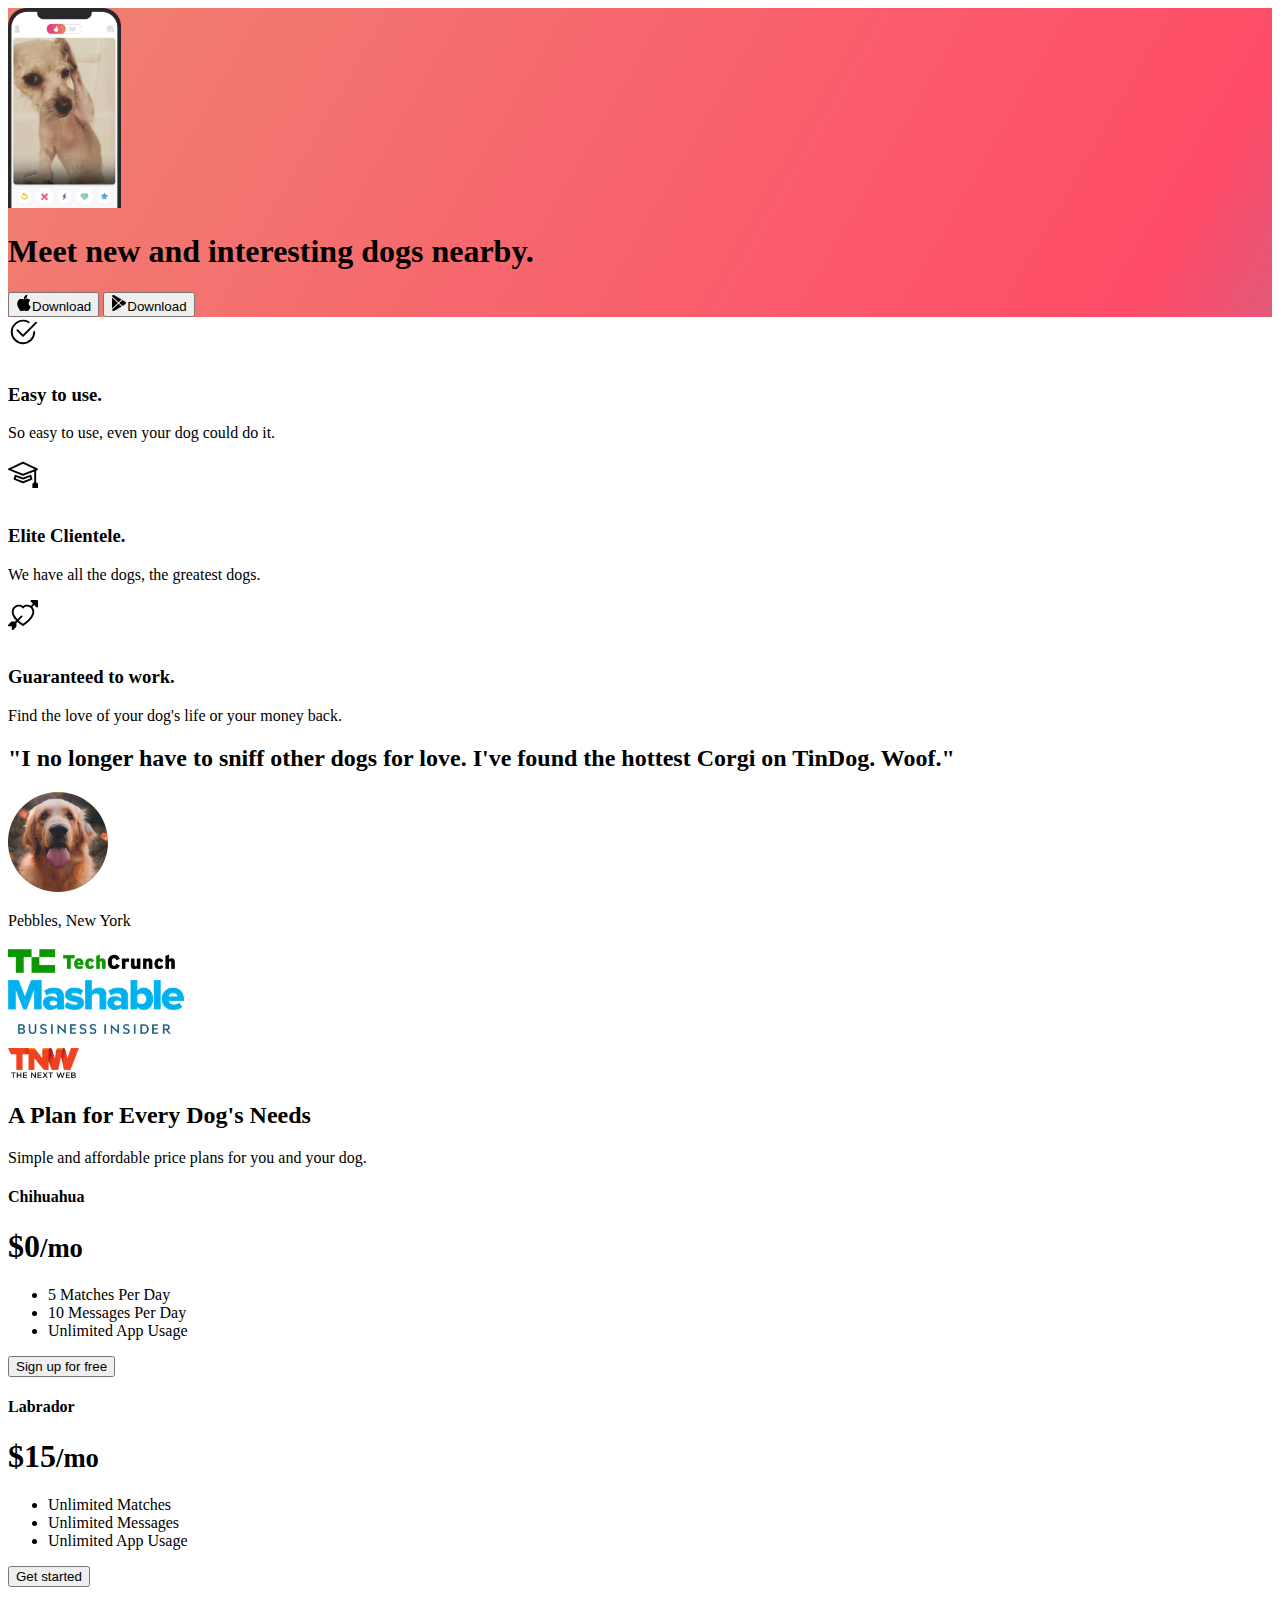
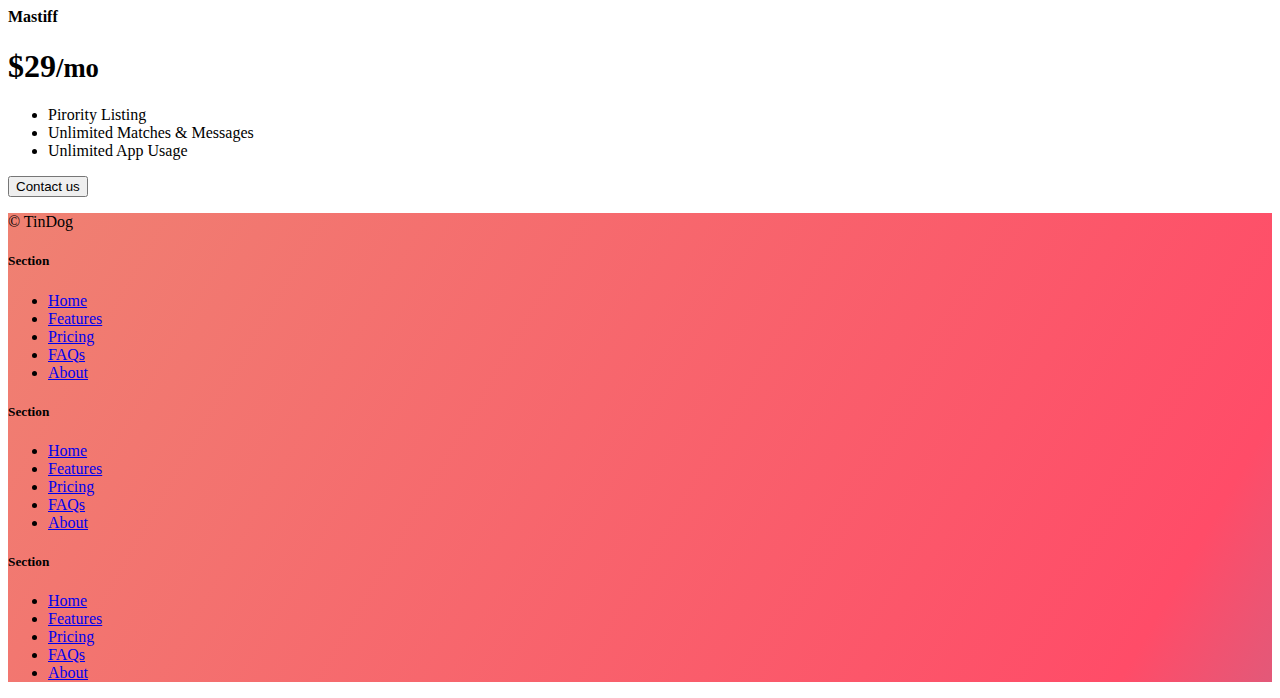
<file: index.html>
<!DOCTYPE html>
<html lang="en">

<head>
  <meta charset="UTF-8">
  <meta name="viewport" content="width=device-width, initial-scale=1.0">
  <link rel="shortcut icon" href="images/love-removebg-preview.jpg" type="image/x-icon">
  <title>TinDog</title>
  <link rel="stylesheet" href="./css/style.css">
  <link href="https://cdn.jsdelivr.net/npm/bootstrap@5.3.2/dist/css/bootstrap.min.css" rel="stylesheet" integrity="sha384-T3c6CoIi6uLrA9TneNEoa7RxnatzjcDSCmG1MXxSR1GAsXEV/Dwwykc2MPK8M2HN" crossorigin="anonymous">
</head>

<body>
  <!-- Title -->
  <section id="title" class="gradient-background">
    <div class="container col-xxl-8 px-4 pt-5">
      <div class="row flex-lg-row-reverse align-items-center g-5 pt-5">
        <div class="col-10 col-sm-8 col-lg-6">
          <img src="images/iphone.png" class="d-block mx-lg-auto img-fluid" alt="Bootstrap Themes"height="200" loading="lazy" >
        </div>
        <div class="col-lg-6">
          <h1 class="display-5 fw-bold text-body-emphasis lh-1 mb-3">Meet new and interesting dogs nearby.</h1>
          <div class="d-grid gap-2 d-md-flex justify-content-md-start">
            <button type="button" class="btn btn-primary btn-lg px-4 me-md-2 btn-light bt" fdprocessedid="1dmy9i"> <svg xmlns="http://www.w3.org/2000/svg" width="16" height="16" fill="currentColor"
              class="bi bi-apple mb-2 m-1
              " viewBox="0 0 16 16">
<path
                d="M11.182.008C11.148-.03 9.923.023 8.857 1.18c-1.066 1.156-.902 2.482-.878 2.516.024.034 1.52.087 2.475-1.258.955-1.345.762-2.391.728-2.43Zm3.314 11.733c-.048-.096-2.325-1.234-2.113-3.422.212-2.189 1.675-2.789 1.698-2.854.023-.065-.597-.79-1.254-1.157a3.692 3.692 0 0 0-1.563-.434c-.108-.003-.483-.095-1.254.116-.508.139-1.653.589-1.968.607-.316.018-1.256-.522-2.267-.665-.647-.125-1.333.131-1.824.328-.49.196-1.422.754-2.074 2.237-.652 1.482-.311 3.83-.067 4.56.244.729.625 1.924 1.273 2.796.576.984 1.34 1.667 1.659 1.899.319.232 1.219.386 1.843.067.502-.308 1.408-.485 1.766-.472.357.013 1.061.154 1.782.539.571.197 1.111.115 1.652-.105.541-.221 1.324-1.059 2.238-2.758.347-.79.505-1.217.473-1.282Z" />
<path
                d="M11.182.008C11.148-.03 9.923.023 8.857 1.18c-1.066 1.156-.902 2.482-.878 2.516.024.034 1.52.087 2.475-1.258.955-1.345.762-2.391.728-2.43Zm3.314 11.733c-.048-.096-2.325-1.234-2.113-3.422.212-2.189 1.675-2.789 1.698-2.854.023-.065-.597-.79-1.254-1.157a3.692 3.692 0 0 0-1.563-.434c-.108-.003-.483-.095-1.254.116-.508.139-1.653.589-1.968.607-.316.018-1.256-.522-2.267-.665-.647-.125-1.333.131-1.824.328-.49.196-1.422.754-2.074 2.237-.652 1.482-.311 3.83-.067 4.56.244.729.625 1.924 1.273 2.796.576.984 1.34 1.667 1.659 1.899.319.232 1.219.386 1.843.067.502-.308 1.408-.485 1.766-.472.357.013 1.061.154 1.782.539.571.197 1.111.115 1.652-.105.541-.221 1.324-1.059 2.238-2.758.347-.79.505-1.217.473-1.282Z" />
</svg>Download</button>
            <button type="button" class="btn btn-outline-secondary btn-lg px-4 btn-outline-light"  fdprocessedid="1hi6fn"> <svg xmlns="http://www.w3.org/2000/svg" width="16" height="16" fill="currentColor"
              class="bi bi-google-play mb-2 m-1   " viewBox="0 0 16 16">
<path
                d="M14.222 9.374c1.037-.61 1.037-2.137 0-2.748L11.528 5.04 8.32 8l3.207 2.96 2.694-1.586Zm-3.595 2.116L7.583 8.68 1.03 14.73c.201 1.029 1.36 1.61 2.303 1.055l7.294-4.295ZM1 13.396V2.603L6.846 8 1 13.396ZM1.03 1.27l6.553 6.05 3.044-2.81L3.333.215C2.39-.341 1.231.24 1.03 1.27Z" />
</svg>Download</button>
          </div>
        </div>
      </div>
   </div>
  </section>
  <!-- Features -->
  <section id="features">
    <div class="container px-4 py-5" id="hanging-icons">
      <div class="row g-4 py-5 row-cols-1 row-cols-lg-3">
        <div class="col d-flex align-items-start">
          <div class="icon-square text-body-emphasis bg-body-secondary d-inline-flex align-items-center    justify-content-center fs-4 flex-shrink-0 me-3">
            <svg xmlns="http://www.w3.org/2000/svg" height="30" fill="currentColor" class="bi bi-check2-circle"
            viewBox="0 0 16 16">
<path
              d="M2.5 8a5.5 5.5 0 0 1 8.25-4.764.5.5 0 0 0 .5-.866A6.5 6.5 0 1 0 14.5 8a.5.5 0 0 0-1 0 5.5 5.5 0 1 1-11 0z" />
<path
              d="M15.354 3.354a.5.5 0 0 0-.708-.708L8 9.293 5.354 6.646a.5.5 0 1 0-.708.708l3 3a.5.5 0 0 0 .708 0l7-7z" />
            </svg>
          </div>
          <div>
            <h3 class="fs-2 text-body-emphasis">Easy to use.</h3>
            <p>So easy to use, even your dog could do it.</p>
          </div>
        </div>
        <div class="col d-flex align-items-start">
          <div class="icon-square text-body-emphasis bg-body-secondary d-inline-flex align-items-center justify-content-center fs-4 flex-shrink-0 me-3 ">
            <svg xmlns="http://www.w3.org/2000/svg" height="30" fill="currentColor" class="bi bi-mortarboard" viewBox="0 0 16 16">
              <path d="M8.211 2.047a.5.5 0 0 0-.422 0l-7.5 3.5a.5.5 0 0 0 .025.917l7.5 3a.5.5 0 0 0 .372 0L14 7.14V13a1 1 0 0 0-1 1v2h3v-2a1 1 0 0 0-1-1V6.739l.686-.275a.5.5 0 0 0 .025-.917l-7.5-3.5ZM8 8.46 1.758 5.965 8 3.052l6.242 2.913L8 8.46Z"/>
              <path d="M4.176 9.032a.5.5 0 0 0-.656.327l-.5 1.7a.5.5 0 0 0 .294.605l4.5 1.8a.5.5 0 0 0 .372 0l4.5-1.8a.5.5 0 0 0 .294-.605l-.5-1.7a.5.5 0 0 0-.656-.327L8 10.466 4.176 9.032Zm-.068 1.873.22-.748 3.496 1.311a.5.5 0 0 0 .352 0l3.496-1.311.22.748L8 12.46l-3.892-1.556Z"/>
              </svg>
          </div>
          <div>
            <h3 class="fs-2 text-body-emphasis">Elite Clientele.</h3>
            <p>We have all the dogs, the greatest dogs.</p>
          </div>
        </div>
        <div class="col d-flex align-items-start">
          <div class="icon-square text-body-emphasis bg-body-secondary d-inline-flex align-items-center justify-content-center fs-4 flex-shrink-0 me-3">
            <svg xmlns="http://www.w3.org/2000/svg" height="30" fill="currentColor" class="bi bi-arrow-through-heart"
              viewBox="0 0 16 16">
                <path fill-rule="evenodd"
                d="M2.854 15.854A.5.5 0 0 1 2 15.5V14H.5a.5.5 0 0 1-.354-.854l1.5-1.5A.5.5 0 0 1 2 11.5h1.793l.53-.53c-.771-.802-1.328-1.58-1.704-2.32-.798-1.575-.775-2.996-.213-4.092C3.426 2.565 6.18 1.809 8 3.233c1.25-.98 2.944-.928 4.212-.152L13.292 2 12.147.854A.5.5 0 0 1 12.5 0h3a.5.5 0 0 1 .5.5v3a.5.5 0 0 1-.854.354L14 2.707l-1.006 1.006c.236.248.44.531.6.845.562 1.096.585 2.517-.213 4.092-.793 1.563-2.395 3.288-5.105 5.08L8 13.912l-.276-.182a21.86 21.86 0 0 1-2.685-2.062l-.539.54V14a.5.5 0 0 1-.146.354l-1.5 1.5Zm2.893-4.894A20.419 20.419 0 0 0 8 12.71c2.456-1.666 3.827-3.207 4.489-4.512.679-1.34.607-2.42.215-3.185-.817-1.595-3.087-2.054-4.346-.761L8 4.62l-.358-.368c-1.259-1.293-3.53-.834-4.346.761-.392.766-.464 1.845.215 3.185.323.636.815 1.33 1.519 2.065l1.866-1.867a.5.5 0 1 1 .708.708L5.747 10.96Z" />
</svg>
          </div>
          <div>
            <h3 class="fs-2 text-body-emphasis">Guaranteed to work.</h3>
            <p>Find the love of your dog's life or your money back.<p>
          </div>
        </div>
      </div>
    </div>
  </section>
  <!-- Testimonial -->
  <section id="testimonial">
    <div class="my-5">
      <div class="p-5 text-center bg-body-tertiary">
        <div class="container py-5">
          <h2 class="text-body-emphasis">"I no longer have to sniff other dogs for love. I've found the hottest Corgi on TinDog. Woof."</h2>
          <img src="./images/dog-img.jpg" class="profile-img mt-5"  alt="">
          <p class="col-lg-8 mx-auto lead mt-2">Pebbles, New York</p>
          </div>
          <div class="container">
          <div class="row">
            <div class="col-lg-3 col-sm-12"> <img src="./images/techcrunch.png" alt="tech cruch logo" height="30"></div>
            <div class="col-lg-3 col-sm-12"> <img src="./images/mashable.png" alt="mashable logo" height="30"></div>
            <div class="col-lg-3 col-sm-12"> <img src="./images/bizinsider.png" alt="bizi logo" height="30"></div>
            <div class="col-lg-3 col-sm-12"> <img src="./images/tnw.png" alt="tnw logo" height="30"></div>
            </div>
            </div>
        </div>
      </div>
    </div>
  </section>
  <!-- Pricing -->
  <section id="pricing">
    <header>
      <div class="pricing-header p-3 pb-md-4 mx-auto text-center">
        <h2 class="display-4 fw-normal text-body-emphasis mt-3">A Plan for Every Dog's Needs</h2>
        <p class="fs-5 text-body-secondary">Simple and affordable price plans for you and your dog.</p>
      </div>
    </header>
    <main>
      <div class="container">
      <div class="row row-cols-1 row-cols-md-3 mb-3 text-center">
        <div class="col">
          <div class="card mb-4 rounded-3 shadow-sm">
            <div class="card-header py-3">
              <h4 class="my-0 fw-normal">Chihuahua</h4>
            </div>
            <div class="card-body">
              <h1 class="card-title pricing-card-title">$0<small class="text-body-secondary fw-light">/mo</small></h1>
              <ul class="list-unstyled mt-3 mb-4">
                <li>5 Matches Per Day</li>
                <li>10 Messages Per Day</li>
                <li>Unlimited App Usage</li>
              </ul>
              <button type="button" class="w-100 btn btn-lg btn-outline-dark">Sign up for free</button>
            </div>
          </div>
        </div>
        <div class="col" class="">
          <div class="card mb-4 rounded-3 shadow-sm">
            <div class="card-header py-3">
              <h4 class="my-0 fw-normal">Labrador</h4>
            </div>
            <div class="card-body">
              <h1 class="card-title pricing-card-title">$15<small class="text-body-secondary fw-light">/mo</small></h1>
              <ul class="list-unstyled mt-3 mb-4">
                <li>Unlimited Matches</li>
                <li>Unlimited Messages</li>
                <li>Unlimited App Usage</li>
              </ul>
              <button type="button" class="w-100 btn btn-lg btn-dark">Get started</button>
            </div>
          </div>
        </div>
        <div class="col">
          <div class="card mb-4 rounded-3 shadow-sm border-dark">
            <div class="card-header py-3 text-bg-dark border-dark">
              <h4 class="my-0 fw-normal">Mastiff</h4>
            </div>
            <div class="card-body">
              <h1 class="card-title pricing-card-title">$29<small class="text-body-secondary fw-light">/mo</small></h1>
              <ul class="list-unstyled mt-3 mb-4">
                <li>Pirority Listing</li>
                <li>Unlimited Matches & Messages</li>
                <li>Unlimited App Usage</li>
              </ul>
              <button type="button" class="w-100 btn btn-lg btn-dark">Contact us</button>
            </div>
          </div>
        </div>
      </div>
    </main>
  </div>
  </section>
  <!-- Footer -->
  <section id="footer" class="gradient-background">
    <div class="container">
      <footer class="row row-cols-1 row-cols-sm-2 row-cols-md-5 py-5 mt-5">
        <div class="col mb-3">
          <p class="text-body-secondary">© TinDog</p>
        </div>
    
        <div class="col mb-3">
    
        </div>
    
        <div class="col mb-3">
          <h5>Section</h5>
          <ul class="nav flex-column">
            <li class="nav-item mb-2"><a href="#" class="nav-link p-0 text-body-secondary">Home</a></li>
            <li class="nav-item mb-2"><a href="#" class="nav-link p-0 text-body-secondary">Features</a></li>
            <li class="nav-item mb-2"><a href="#" class="nav-link p-0 text-body-secondary">Pricing</a></li>
            <li class="nav-item mb-2"><a href="#" class="nav-link p-0 text-body-secondary">FAQs</a></li>
            <li class="nav-item mb-2"><a href="#" class="nav-link p-0 text-body-secondary">About</a></li>
          </ul>
        </div>
    
        <div class="col mb-3">
          <h5>Section</h5>
          <ul class="nav flex-column">
            <li class="nav-item mb-2"><a href="#" class="nav-link p-0 text-body-secondary">Home</a></li>
            <li class="nav-item mb-2"><a href="#" class="nav-link p-0 text-body-secondary">Features</a></li>
            <li class="nav-item mb-2"><a href="#" class="nav-link p-0 text-body-secondary">Pricing</a></li>
            <li class="nav-item mb-2"><a href="#" class="nav-link p-0 text-body-secondary">FAQs</a></li>
            <li class="nav-item mb-2"><a href="#" class="nav-link p-0 text-body-secondary">About</a></li>
          </ul>
        </div>
    
        <div class="col mb-3">
          <h5>Section</h5>
          <ul class="nav flex-column">
            <li class="nav-item mb-2"><a href="#" class="nav-link p-0 text-body-secondary">Home</a></li>
            <li class="nav-item mb-2"><a href="#" class="nav-link p-0 text-body-secondary">Features</a></li>
            <li class="nav-item mb-2"><a href="#" class="nav-link p-0 text-body-secondary">Pricing</a></li>
            <li class="nav-item mb-2"><a href="#" class="nav-link p-0 text-body-secondary">FAQs</a></li>
            <li class="nav-item mb-2"><a href="#" class="nav-link p-0 text-body-secondary">About</a></li>
          </ul>
        </div>
      </footer>
    </div>
  </section>
</body>

</html>
</file>
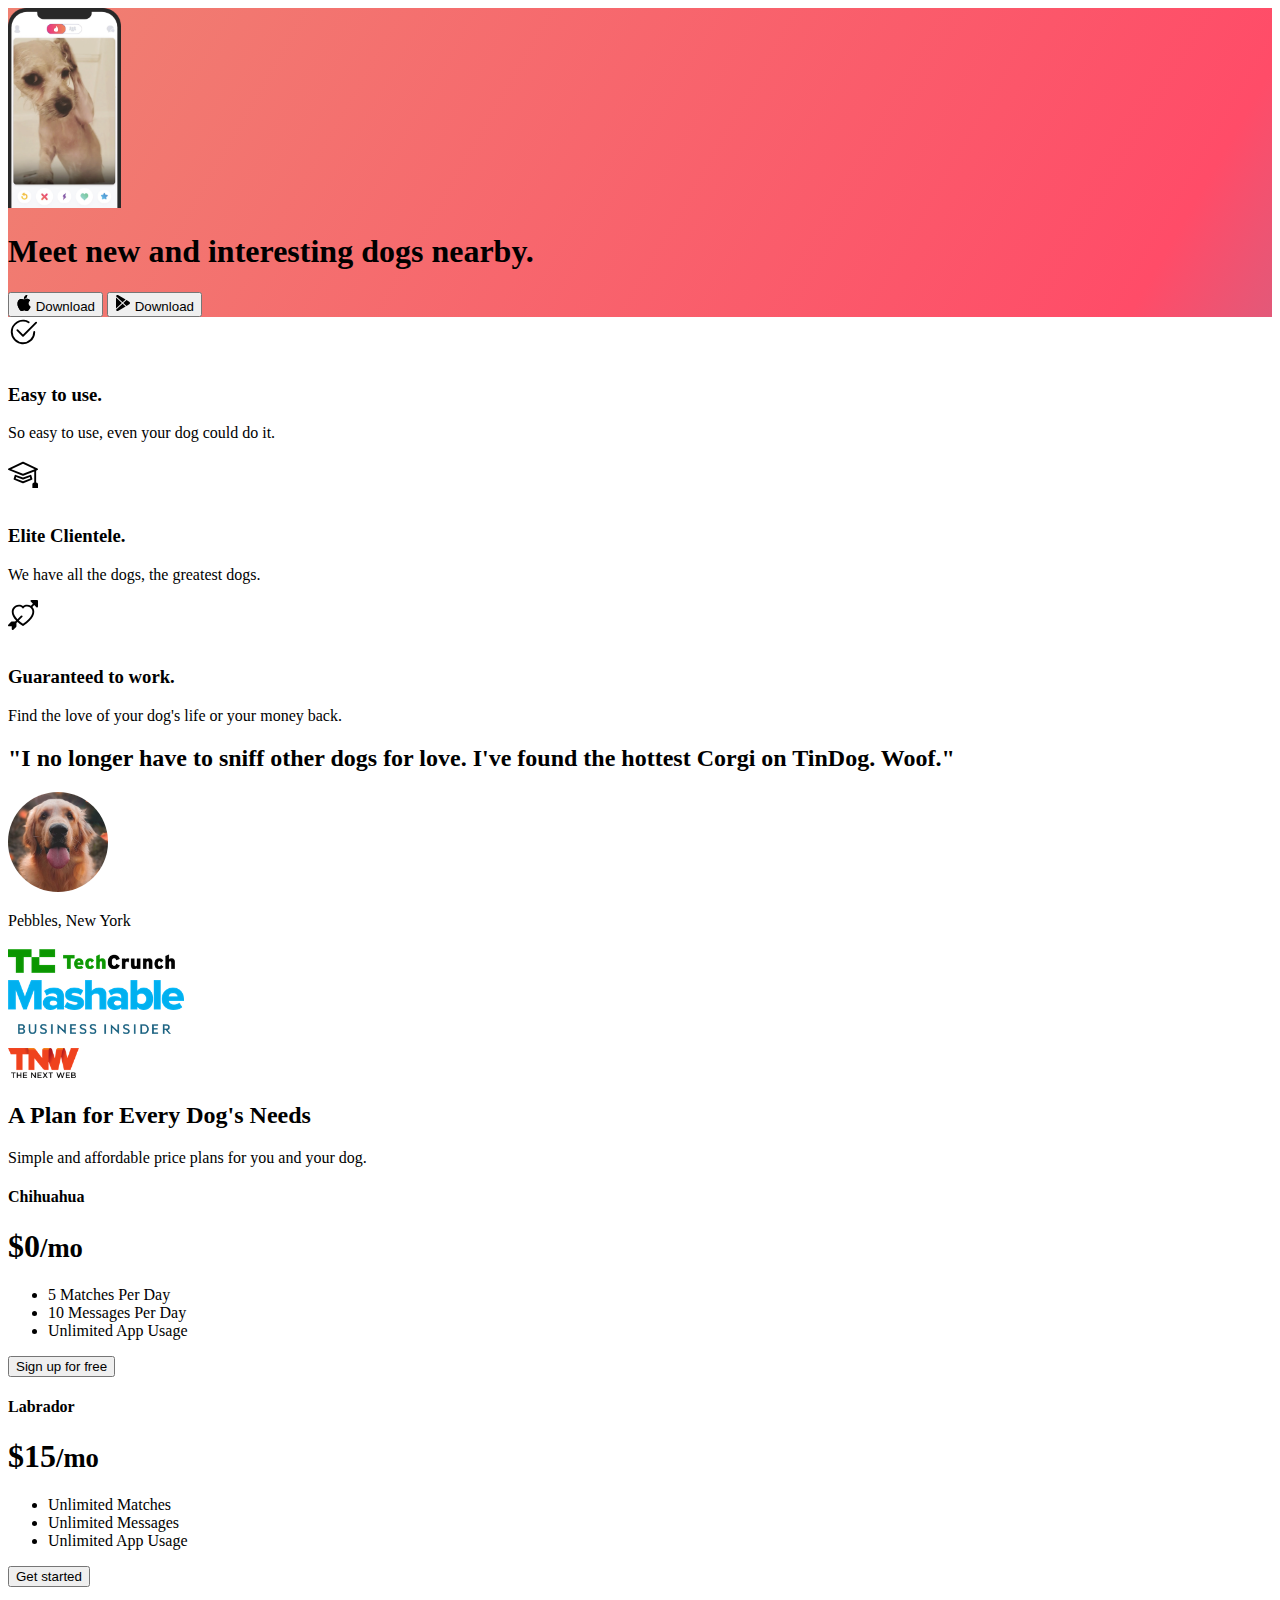
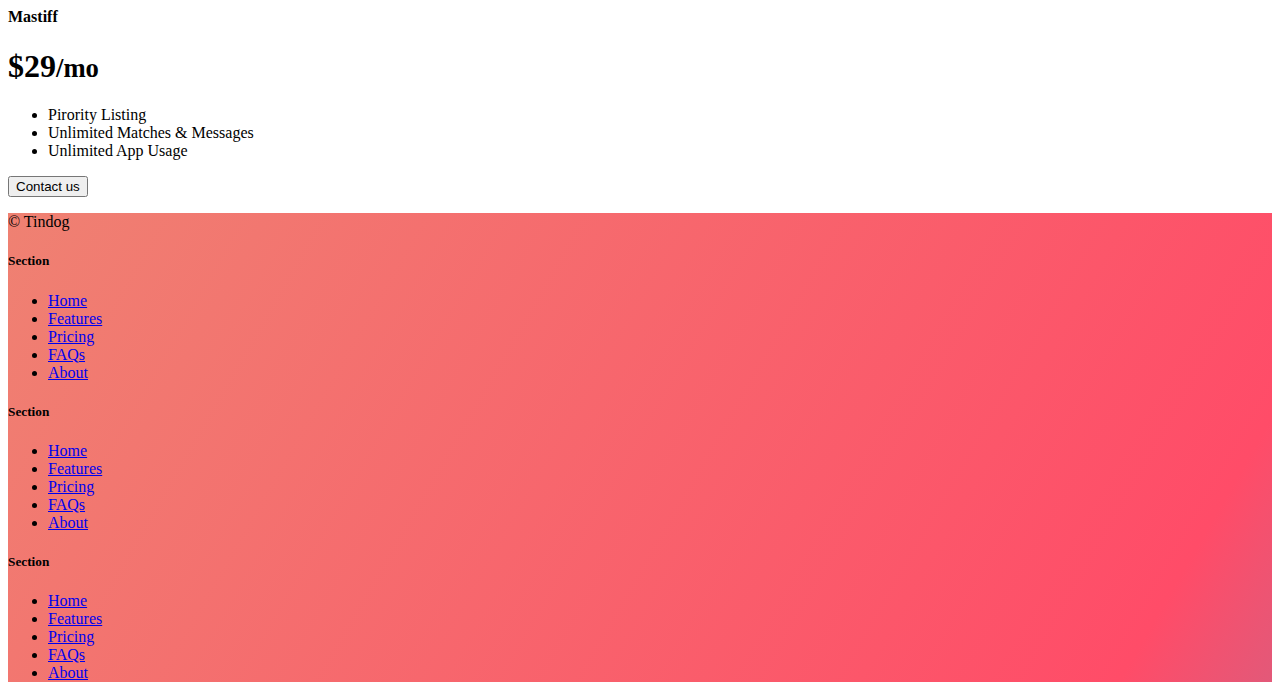
<file: solution.html>
<!DOCTYPE html>
<html lang="en">

<head>
  <meta charset="UTF-8">
  <meta name="viewport" content="width=device-width, initial-scale=1.0">
  <link rel="shortcut icon" href="/images/love-removebg-preview.jpg" type="image/x-icon">
  <title>TinDog</title>
  <link href="https://cdn.jsdelivr.net/npm/bootstrap@5.3.0-alpha3/dist/css/bootstrap.min.css" rel="stylesheet"
    integrity="sha384-KK94CHFLLe+nY2dmCWGMq91rCGa5gtU4mk92HdvYe+M/SXH301p5ILy+dN9+nJOZ" crossorigin="anonymous">
  <link rel="stylesheet" href="./css/solution.css">
</head>

<body>


  <!-- Title -->
  <section id="title" class="gradient-background">

    <div class="container col-xxl-8 px-4 pt-5">
      <div class="row flex-lg-row-reverse align-items-center g-5 pt-5">
        <div class="col-10 col-sm-8 col-lg-6">
          <img src="./images/iphone.png" class="d-block mx-lg-auto img-fluid" alt="Bootstrap Themes" height="200"
            loading="lazy">
        </div>
        <div class="col-lg-6">
          <h1 class="display-5 fw-bold text-body-emphasis lh-1 mb-3">Meet new and interesting dogs nearby.</h1>

          <div class="d-grid gap-2 d-md-flex justify-content-md-start">
            <button type="button" class="btn btn-light btn-lg px-4 me-md-2"><svg xmlns="http://www.w3.org/2000/svg"
                width="16" height="16" fill="currentColor" class="bi bi-apple mb-1" viewBox="0 0 16 16">
                <path
                  d="M11.182.008C11.148-.03 9.923.023 8.857 1.18c-1.066 1.156-.902 2.482-.878 2.516.024.034 1.52.087 2.475-1.258.955-1.345.762-2.391.728-2.43Zm3.314 11.733c-.048-.096-2.325-1.234-2.113-3.422.212-2.189 1.675-2.789 1.698-2.854.023-.065-.597-.79-1.254-1.157a3.692 3.692 0 0 0-1.563-.434c-.108-.003-.483-.095-1.254.116-.508.139-1.653.589-1.968.607-.316.018-1.256-.522-2.267-.665-.647-.125-1.333.131-1.824.328-.49.196-1.422.754-2.074 2.237-.652 1.482-.311 3.83-.067 4.56.244.729.625 1.924 1.273 2.796.576.984 1.34 1.667 1.659 1.899.319.232 1.219.386 1.843.067.502-.308 1.408-.485 1.766-.472.357.013 1.061.154 1.782.539.571.197 1.111.115 1.652-.105.541-.221 1.324-1.059 2.238-2.758.347-.79.505-1.217.473-1.282Z" />
                <path
                  d="M11.182.008C11.148-.03 9.923.023 8.857 1.18c-1.066 1.156-.902 2.482-.878 2.516.024.034 1.52.087 2.475-1.258.955-1.345.762-2.391.728-2.43Zm3.314 11.733c-.048-.096-2.325-1.234-2.113-3.422.212-2.189 1.675-2.789 1.698-2.854.023-.065-.597-.79-1.254-1.157a3.692 3.692 0 0 0-1.563-.434c-.108-.003-.483-.095-1.254.116-.508.139-1.653.589-1.968.607-.316.018-1.256-.522-2.267-.665-.647-.125-1.333.131-1.824.328-.49.196-1.422.754-2.074 2.237-.652 1.482-.311 3.83-.067 4.56.244.729.625 1.924 1.273 2.796.576.984 1.34 1.667 1.659 1.899.319.232 1.219.386 1.843.067.502-.308 1.408-.485 1.766-.472.357.013 1.061.154 1.782.539.571.197 1.111.115 1.652-.105.541-.221 1.324-1.059 2.238-2.758.347-.79.505-1.217.473-1.282Z" />
              </svg> Download</button>
            <button type="button" class="btn btn-outline-light btn-lg px-4"><svg xmlns="http://www.w3.org/2000/svg"
                width="16" height="16" fill="currentColor" class="bi bi-google-play mb-1" viewBox="0 0 16 16">
                <path
                  d="M14.222 9.374c1.037-.61 1.037-2.137 0-2.748L11.528 5.04 8.32 8l3.207 2.96 2.694-1.586Zm-3.595 2.116L7.583 8.68 1.03 14.73c.201 1.029 1.36 1.61 2.303 1.055l7.294-4.295ZM1 13.396V2.603L6.846 8 1 13.396ZM1.03 1.27l6.553 6.05 3.044-2.81L3.333.215C2.39-.341 1.231.24 1.03 1.27Z" />
              </svg> Download</button>
          </div>
        </div>
      </div>
    </div>
  </section>
  <!-- Features -->
  <section id="features">
    <div class="container mt-5">
      <div class="row g-4 py-5 row-cols-1 row-cols-lg-3">
        <div class="col d-flex align-items-start">
          <div
            class="icon-square text-body-emphasis bg-body-secondary d-inline-flex align-items-center justify-content-center fs-4 flex-shrink-0 me-3">
            <svg xmlns="http://www.w3.org/2000/svg" height="30" fill="currentColor" class="bi bi-check2-circle"
              viewBox="0 0 16 16">
              <path
                d="M2.5 8a5.5 5.5 0 0 1 8.25-4.764.5.5 0 0 0 .5-.866A6.5 6.5 0 1 0 14.5 8a.5.5 0 0 0-1 0 5.5 5.5 0 1 1-11 0z" />
              <path
                d="M15.354 3.354a.5.5 0 0 0-.708-.708L8 9.293 5.354 6.646a.5.5 0 1 0-.708.708l3 3a.5.5 0 0 0 .708 0l7-7z" />
            </svg>
          </div>
          <div>
            <h3 class="fs-2">Easy to use.</h3>
            <p>So easy to use, even your dog could do it.</p>

          </div>
        </div>
        <div class="col d-flex align-items-start">
          <div
            class="icon-square text-body-emphasis bg-body-secondary d-inline-flex align-items-center justify-content-center fs-4 flex-shrink-0 me-3">
            <svg xmlns="http://www.w3.org/2000/svg" height="30" fill="currentColor" class="bi bi-mortarboard"
              viewBox="0 0 16 16">
              <path
                d="M8.211 2.047a.5.5 0 0 0-.422 0l-7.5 3.5a.5.5 0 0 0 .025.917l7.5 3a.5.5 0 0 0 .372 0L14 7.14V13a1 1 0 0 0-1 1v2h3v-2a1 1 0 0 0-1-1V6.739l.686-.275a.5.5 0 0 0 .025-.917l-7.5-3.5ZM8 8.46 1.758 5.965 8 3.052l6.242 2.913L8 8.46Z" />
              <path
                d="M4.176 9.032a.5.5 0 0 0-.656.327l-.5 1.7a.5.5 0 0 0 .294.605l4.5 1.8a.5.5 0 0 0 .372 0l4.5-1.8a.5.5 0 0 0 .294-.605l-.5-1.7a.5.5 0 0 0-.656-.327L8 10.466 4.176 9.032Zm-.068 1.873.22-.748 3.496 1.311a.5.5 0 0 0 .352 0l3.496-1.311.22.748L8 12.46l-3.892-1.556Z" />
            </svg>
          </div>
          <div>
            <h3 class="fs-2">Elite Clientele.</h3>
            <p>We have all the dogs, the greatest dogs.</p>

          </div>
        </div>
        <div class="col d-flex align-items-start">
          <div
            class="icon-square text-body-emphasis bg-body-secondary d-inline-flex align-items-center justify-content-center fs-4 flex-shrink-0 me-3">
            <svg xmlns="http://www.w3.org/2000/svg" height="30" fill="currentColor" class="bi bi-arrow-through-heart"
              viewBox="0 0 16 16">
              <path fill-rule="evenodd"
                d="M2.854 15.854A.5.5 0 0 1 2 15.5V14H.5a.5.5 0 0 1-.354-.854l1.5-1.5A.5.5 0 0 1 2 11.5h1.793l.53-.53c-.771-.802-1.328-1.58-1.704-2.32-.798-1.575-.775-2.996-.213-4.092C3.426 2.565 6.18 1.809 8 3.233c1.25-.98 2.944-.928 4.212-.152L13.292 2 12.147.854A.5.5 0 0 1 12.5 0h3a.5.5 0 0 1 .5.5v3a.5.5 0 0 1-.854.354L14 2.707l-1.006 1.006c.236.248.44.531.6.845.562 1.096.585 2.517-.213 4.092-.793 1.563-2.395 3.288-5.105 5.08L8 13.912l-.276-.182a21.86 21.86 0 0 1-2.685-2.062l-.539.54V14a.5.5 0 0 1-.146.354l-1.5 1.5Zm2.893-4.894A20.419 20.419 0 0 0 8 12.71c2.456-1.666 3.827-3.207 4.489-4.512.679-1.34.607-2.42.215-3.185-.817-1.595-3.087-2.054-4.346-.761L8 4.62l-.358-.368c-1.259-1.293-3.53-.834-4.346.761-.392.766-.464 1.845.215 3.185.323.636.815 1.33 1.519 2.065l1.866-1.867a.5.5 0 1 1 .708.708L5.747 10.96Z" />
            </svg>
          </div>
          <div>
            <h3 class="fs-2">Guaranteed to work.</h3>
            <p>Find the love of your dog's life or your money back.</p>

          </div>
        </div>
      </div>
    </div>
  </section>
  <!-- Testimonial -->
  <section id="testimonial">
    <div class="my-5">
      <div class="p-5 text-center bg-body-tertiary">
        <div class="container py-5">
          <h2 class="text-body-emphasis">"I no longer have to sniff other dogs for love. I've found the hottest Corgi on
            TinDog. Woof."</h2>
          <img class="profile-img mt-5" src="./images/dog-img.jpg" alt="dog image">
          <p class="col-lg-8 mx-auto lead mt-2">
            Pebbles, New York
          </p>
        </div>

        <div class="container">
          <div class="row">
            <div class="col-lg-3 col-sm-12">
              <img src="./images/techcrunch.png" alt="techcrunch" height="30">
            </div>
            <div class="col-lg-3 col-sm-12">
              <img src="./images/mashable.png" alt="mashable" height="30">
            </div>
            <div class="col-lg-3 col-sm-12">
              <img src="./images/bizinsider.png" alt="bizinsider" height="30">
            </div>
            <div class="col-lg-3 col-sm-12">
              <img src="./images/tnw.png" alt="tnw" height="30">
            </div>
          </div>
        </div>
      </div>
    </div>
  </section>
  <!-- Pricing -->
  <section id="pricing">
    <div class="container">
      <div class="pricing-header p-3 pb-md-4 mx-auto text-center">
        <h2 class="display-4 fw-normal">A Plan for Every Dog's Needs</h2>
        <p class="fs-5 text-body-secondary">Simple and affordable price plans for you and your dog.
      </div>
      <div class="row row-cols-1 row-cols-md-3 mb-3 text-center">
        <div class="col">
          <div class="card mb-4 rounded-3 shadow-sm">
            <div class="card-header py-3">
              <h4 class="my-0 fw-normal">Chihuahua</h4>
            </div>
            <div class="card-body">
              <h1 class="card-title pricing-card-title">$0<small class="text-body-secondary fw-light">/mo</small></h1>
              <ul class="list-unstyled mt-3 mb-4">
                <li>5 Matches Per Day</li>
                <li>10 Messages Per Day</li>
                <li>Unlimited App Usage</li>
              </ul>
              <button type="button" class="w-100 btn btn-lg btn-outline-dark">Sign up for free</button>
            </div>
          </div>
        </div>
        <div class="col">
          <div class="card mb-4 rounded-3 shadow-sm">
            <div class="card-header py-3">
              <h4 class="my-0 fw-normal">Labrador</h4>
            </div>
            <div class="card-body">
              <h1 class="card-title pricing-card-title">$15<small class="text-body-secondary fw-light">/mo</small></h1>
              <ul class="list-unstyled mt-3 mb-4">
                <li>Unlimited Matches</li>
                <li>Unlimited Messages</li>
                <li>Unlimited App Usage</li>
              </ul>
              <button type="button" class="w-100 btn btn-lg btn-dark">Get started</button>
            </div>
          </div>
        </div>
        <div class="col">
          <div class="card mb-4 rounded-3 shadow-sm border-dark">
            <div class="card-header py-3 text-bg-dark border-dark">
              <h4 class="my-0 fw-normal">Mastiff</h4>
            </div>
            <div class="card-body">
              <h1 class="card-title pricing-card-title">$29<small class="text-body-secondary fw-light">/mo</small></h1>
              <ul class="list-unstyled mt-3 mb-4">
                <li>Pirority Listing</li>
                <li>Unlimited Matches & Messages</li>
                <li>Unlimited App Usage</li>
              </ul>
              <button type="button" class="w-100 btn btn-lg btn-dark">Contact us</button>
            </div>
          </div>
        </div>
      </div>
    </div>
  </section>
  <!-- Footer -->
  <section id="contact" class="gradient-background">
    <div class="container ">
      <footer class="row row-cols-1 row-cols-sm-2 row-cols-md-5 py-5 mt-5 border-top">
        <div class="col mb-3">

          <p class="text-body-secondary">© Tindog</p>
        </div>

        <div class="col mb-3">

        </div>

        <div class="col mb-3">
          <h5>Section</h5>
          <ul class="nav flex-column">
            <li class="nav-item mb-2"><a href="#" class="nav-link p-0 text-body-secondary">Home</a></li>
            <li class="nav-item mb-2"><a href="#" class="nav-link p-0 text-body-secondary">Features</a></li>
            <li class="nav-item mb-2"><a href="#" class="nav-link p-0 text-body-secondary">Pricing</a></li>
            <li class="nav-item mb-2"><a href="#" class="nav-link p-0 text-body-secondary">FAQs</a></li>
            <li class="nav-item mb-2"><a href="#" class="nav-link p-0 text-body-secondary">About</a></li>
          </ul>
        </div>

        <div class="col mb-3">
          <h5>Section</h5>
          <ul class="nav flex-column">
            <li class="nav-item mb-2"><a href="#" class="nav-link p-0 text-body-secondary">Home</a></li>
            <li class="nav-item mb-2"><a href="#" class="nav-link p-0 text-body-secondary">Features</a></li>
            <li class="nav-item mb-2"><a href="#" class="nav-link p-0 text-body-secondary">Pricing</a></li>
            <li class="nav-item mb-2"><a href="#" class="nav-link p-0 text-body-secondary">FAQs</a></li>
            <li class="nav-item mb-2"><a href="#" class="nav-link p-0 text-body-secondary">About</a></li>
          </ul>
        </div>

        <div class="col mb-3">
          <h5>Section</h5>
          <ul class="nav flex-column">
            <li class="nav-item mb-2"><a href="#" class="nav-link p-0 text-body-secondary">Home</a></li>
            <li class="nav-item mb-2"><a href="#" class="nav-link p-0 text-body-secondary">Features</a></li>
            <li class="nav-item mb-2"><a href="#" class="nav-link p-0 text-body-secondary">Pricing</a></li>
            <li class="nav-item mb-2"><a href="#" class="nav-link p-0 text-body-secondary">FAQs</a></li>
            <li class="nav-item mb-2"><a href="#" class="nav-link p-0 text-body-secondary">About</a></li>
          </ul>
        </div>
      </footer>
    </div>
  </section>
</body>

</html>
</file>
<file: css/style.css>
.gradient-background {
  background: linear-gradient(300deg, #00bfff, #ff4c68, #ef8172);
  background-size: 180% 180%;
  animation: gradient-animation 18s ease infinite;
  padding: 0%;
}

@keyframes gradient-animation {
  0% {
    background-position: 0% 50%;
  }
  50% {
    background-position: 100% 50%;
  }
  100% {
    background-position: 0% 50%;
  }
}

.icon-square {
  width: 3rem;
  height: 3rem;
  border-radius: 0.75rem;
}

.profile-img {
  height: 100px;
  border-radius: 50%;
}
</file>
<file: css/solution.css>
.gradient-background {
  background: linear-gradient(300deg, #00bfff, #ff4c68, #ef8172);
  background-size: 180% 180%;
  animation: gradient-animation 18s ease infinite;
}

@keyframes gradient-animation {
  0% {
    background-position: 0% 50%;
  }
  50% {
    background-position: 100% 50%;
  }
  100% {
    background-position: 0% 50%;
  }
}

.icon-square {
  width: 3rem;
  height: 3rem;
  border-radius: 0.75rem;
}

.profile-img {
  border-radius: 50%;
  height: 100px;
}
</file>
